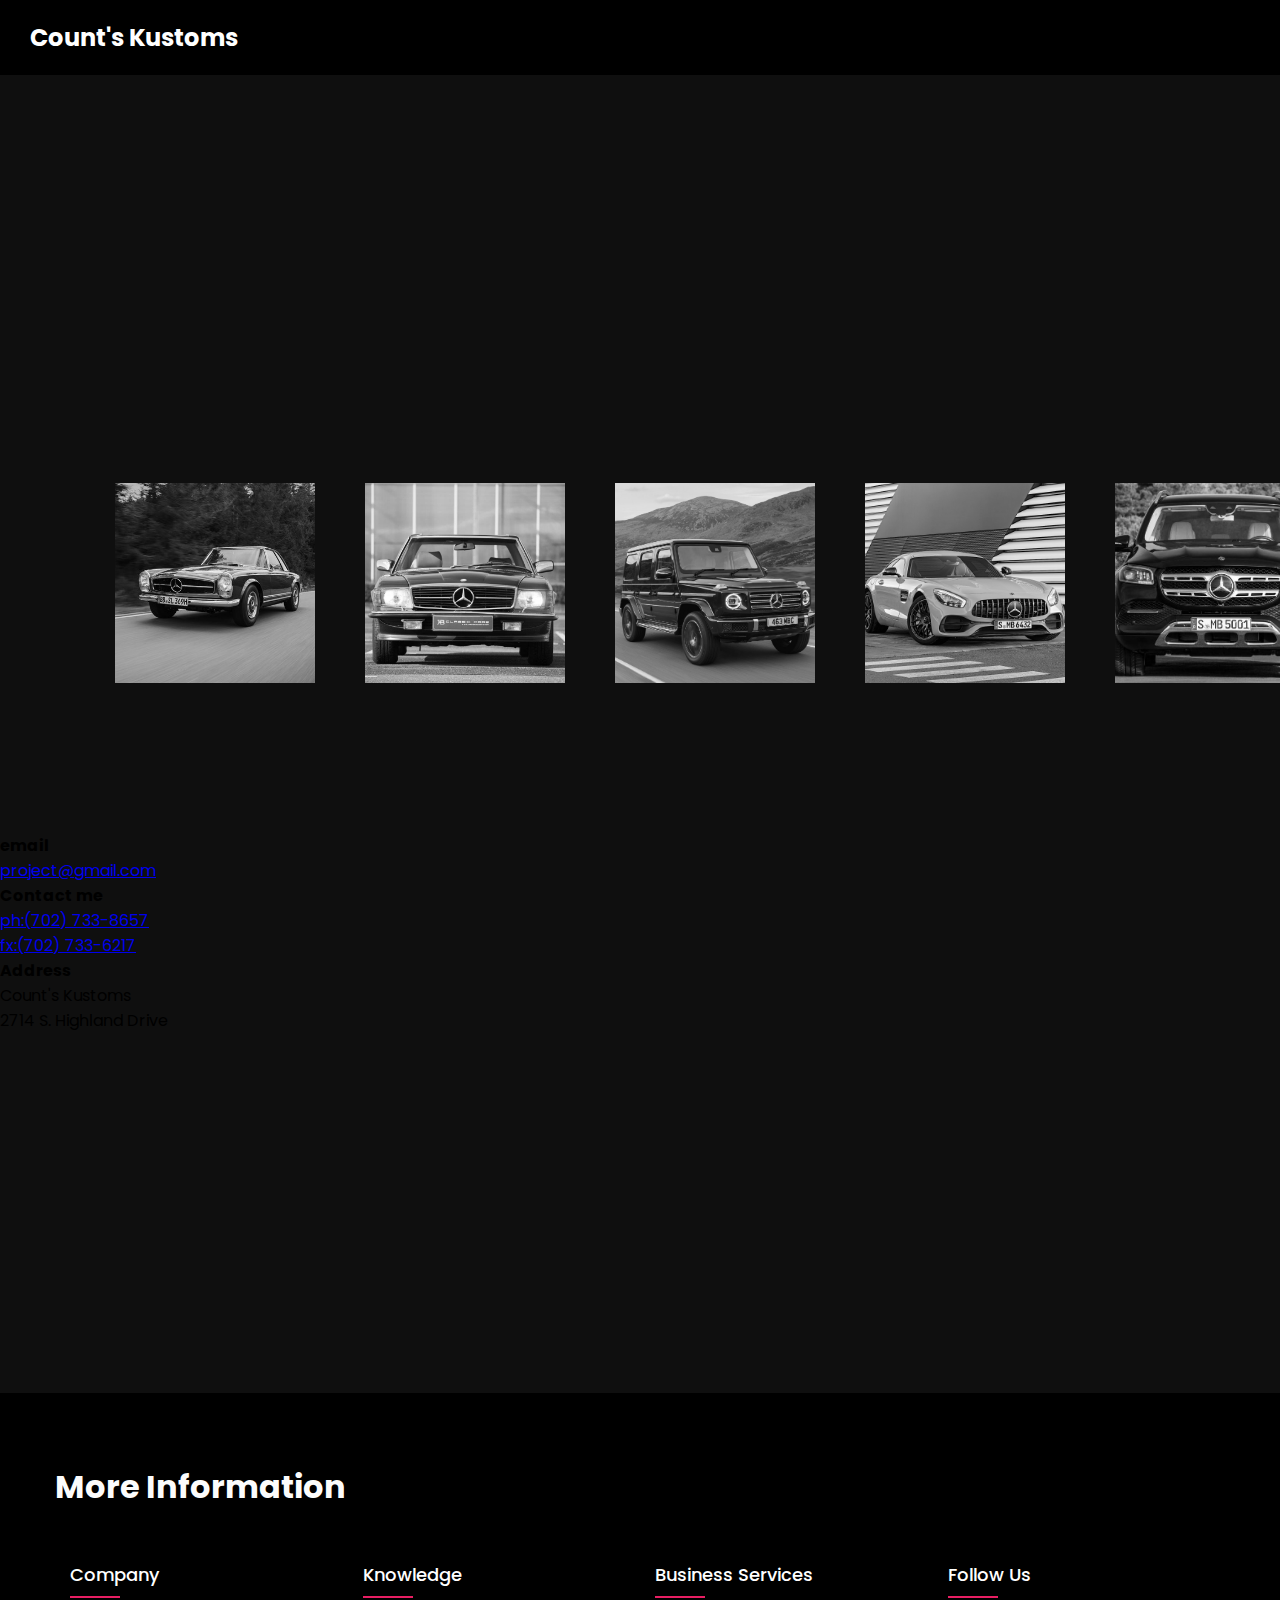
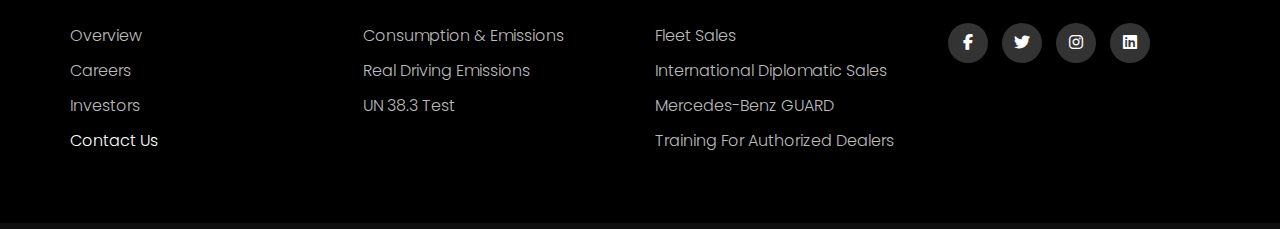
<file: contact.html>
<!DOCTYPE html>
<html lang="en">
<head>
    <meta charset="UTF-8">
    <meta name="viewport" content="width=device-width, initial-scale=1.0">
    <title>Contact</title>
    <link rel="stylesheet" href="contact.css">
    <link rel="stylesheet" type="text/css"  href="https://cdnjs.cloudflare.com/ajax/libs/font-awesome/6.5.2/css/all.min.css">
</head>
<body>
    <header>
        <nav id="nav1">
            <h2>Count's Kustoms</h2>
            <div id="tabs1">
                <h4><a style="text-decoration: none; color:#fff" href="index.html">Home</a></h4>
                <h4><a style="text-decoration: none; color:#fff" href="category.html">Category</a></h4>
                <h4>About Us</h4>
                <h4><a style="text-decoration: none; color:#fff" href="contact.html">Contact Us</a></h4>
            </div>
        </nav>
    </header>

      <div id="content">
        <h2 class="heading1">Count's</h2>
        <h3 class="heading2">kustoms</h3>
        <h6 class="paragraph1"><pre>              We are your one-stop shop for in-house paint, upholstery, 
        frame-up builds and service.
        Our custom hot rods and choppers exceed expectation
                with creativity and die-hard quality,
        not to mention incredible handling and ride-ability.
        </pre>
    </h6>
      </div>


    <div class="slider">
        <div class="slide-track">
            <div class="slide">
                <img src="image/category-classic-2.11.jpg" alt="">
            </div>
            <div class="slide">
                <img src="image/category-classic-2.jpg" alt="">
            </div>
            <div class="slide">
                <img src="image/category-gwagon-1.2.jpg" alt="">
            </div>
            <div class="slide">
                <img src="image/category-luxuary-1.22.jpg" alt="">
            </div>
            <div class="slide">
                <img src="image/category-suv-3.1.jpg" alt="">
            </div>
            <div class="slide">
                <img src="image/category-suv-3.jpg" alt="">
            </div>
            <div class="slide">
                <img src="image/category-luxuary-1.jpg" alt="">
            </div>
            <div class="slide">
                <img src="image/img8.jpg" alt="">
            </div>
            <div class="slide">
                <img src="image/img9.jpg" alt="">
            </div>




            <div class="slide">
                <img src="image/category-classic-2.11.jpg" alt="">
            </div>
            <div class="slide">
                <img src="image/category-classic-2.jpg" alt="">
            </div>
            <div class="slide">
                <img src="image/category-gwagon-1.2.jpg" alt="">
            </div>
            <div class="slide">
                <img src="image/category-luxuary-1.22.jpg" alt="">
            </div>
            <div class="slide">
                <img src="image/category-suv-3.1.jpg" alt="">
            </div>
            <div class="slide">
                <img src="image/category-suv-3.jpg" alt="">
            </div>
            <div class="slide">
                <img src="image/category-luxuary-1.jpg" alt="">
            </div>
            <div class="slide">
                <img src="image/img8.jpg" alt="">
            </div>
            <div class="slide">
                <img src="image/img9.jpg" alt="">
            </div>
        </div>
    </div>
   


    <div class="email">
        <h4>email</h4>
        <a class="gmail" href="mailto:prjects@gmailcom">project@gmail.com</a>
    </div>
    <div class="contact">
        <h4>Contact me</h4>
        <a class="number" href="tel:(702) 733-8657">ph:(702) 733-8657</a>
        <br>
        <a class="number1" href="tel:(702) 733-6217">fx:(702) 733-6217</a>
    </div>
    <div class="address">
        <h4>Address</h4>
        <p class="address1">Count's Kustoms</p>
        <p class="address2">2714 S. Highland Drive</p>
    </div>
    <div class="page">
        
    </div>


    <footer class="footer">
        <div class="container1">
            <h1>More Information</h1>
            <div class="row1">
                <div class="footer-col">
                    <h4>Company</h4>
                    <ul>
                        <li><a href="#">Overview</a></li>
                        <li><a href="#">Careers</a></li>
                        <li><a href="#">Investors</a></li>
                        <li><a style="text-decoration: none; color:#fff" href="contact.html">Contact Us</a></li>
                    </ul>
                </div>
                <div class="footer-col">
                    <h4>Knowledge</h4>
                    <ul>
                        <li><a href="#">Consumption & Emissions</a></li>
                        <li><a href="#">Real Driving Emissions</a></li>
                        <li><a href="#">UN 38.3 Test</a></li>
                        <li><a href="#"></a></li>
                    </ul>
                </div>
                <div class="footer-col">
                    <h4>Business Services</h4>
                    <ul>
                        <li><a href="#">Fleet Sales</a></li>
                        <li><a href="#">International Diplomatic Sales</a></li>
                        <li><a href="#">Mercedes-Benz GUARD</a></li>
                        <li><a href="#">Training for Authorized Dealers</a></li>
                    </ul>
                </div>
                <div class="footer-col">
                    <h4>Follow Us</h4>
                    <div class="social-links">
                        <a href="#"><i class="fab fa-facebook-f"></i></a>
                        <a href="#"><i class="fab fa-twitter"></i></a>
                        <a href="#"><i class="fab fa-instagram"></i></a>
                        <a href="#"><i class="fab fa-linkedin"></i></a>
                </div>
                </div>
            </div>
        </div>
    </footer>

    <script src="https://cdnjs.cloudflare.com/ajax/libs/gsap/3.12.5/gsap.min.js" integrity="sha512-7eHRwcbYkK4d9g/6tD/mhkf++eoTHwpNM9woBxtPUBWm67zeAfFC+HrdoE2GanKeocly/VxeLvIqwvCdk7qScg==" crossorigin="anonymous" referrerpolicy="no-referrer"></script>
    <script src="contact.js"></script>
</body>
</html>
</file>
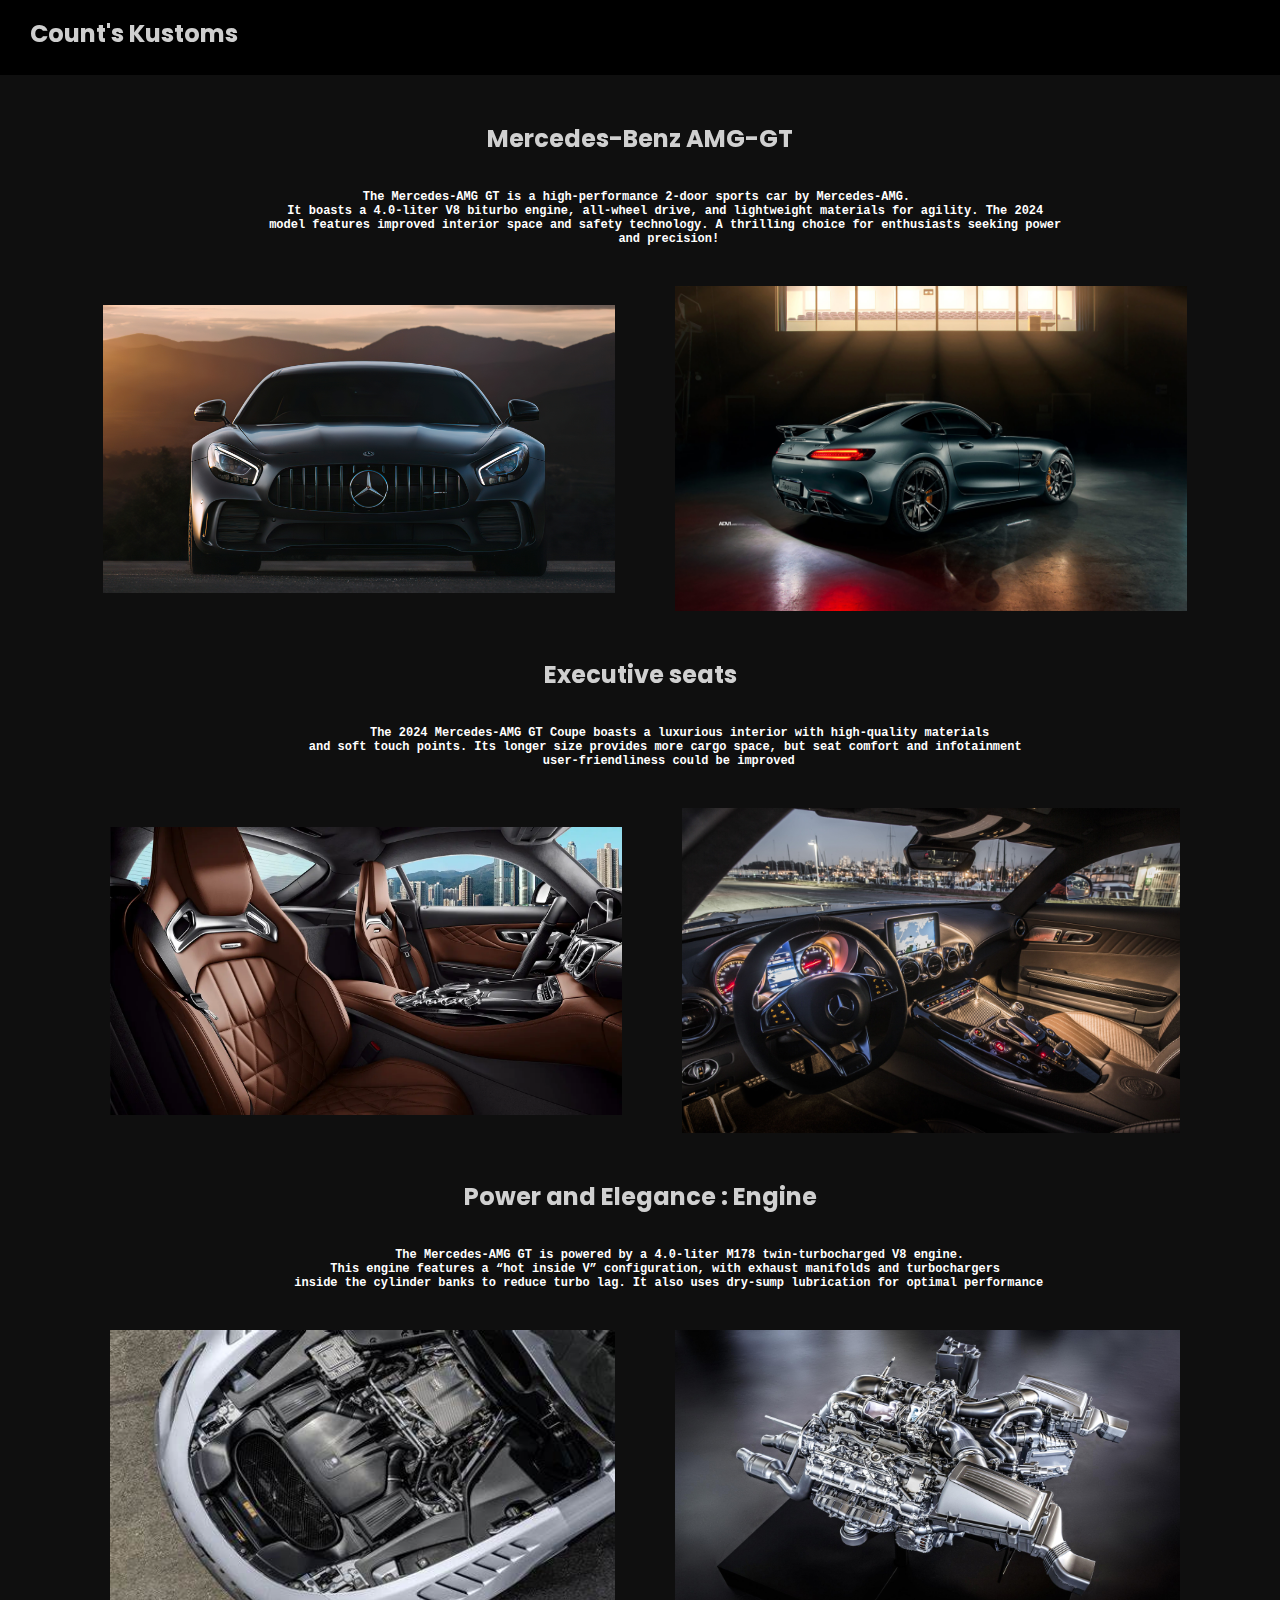
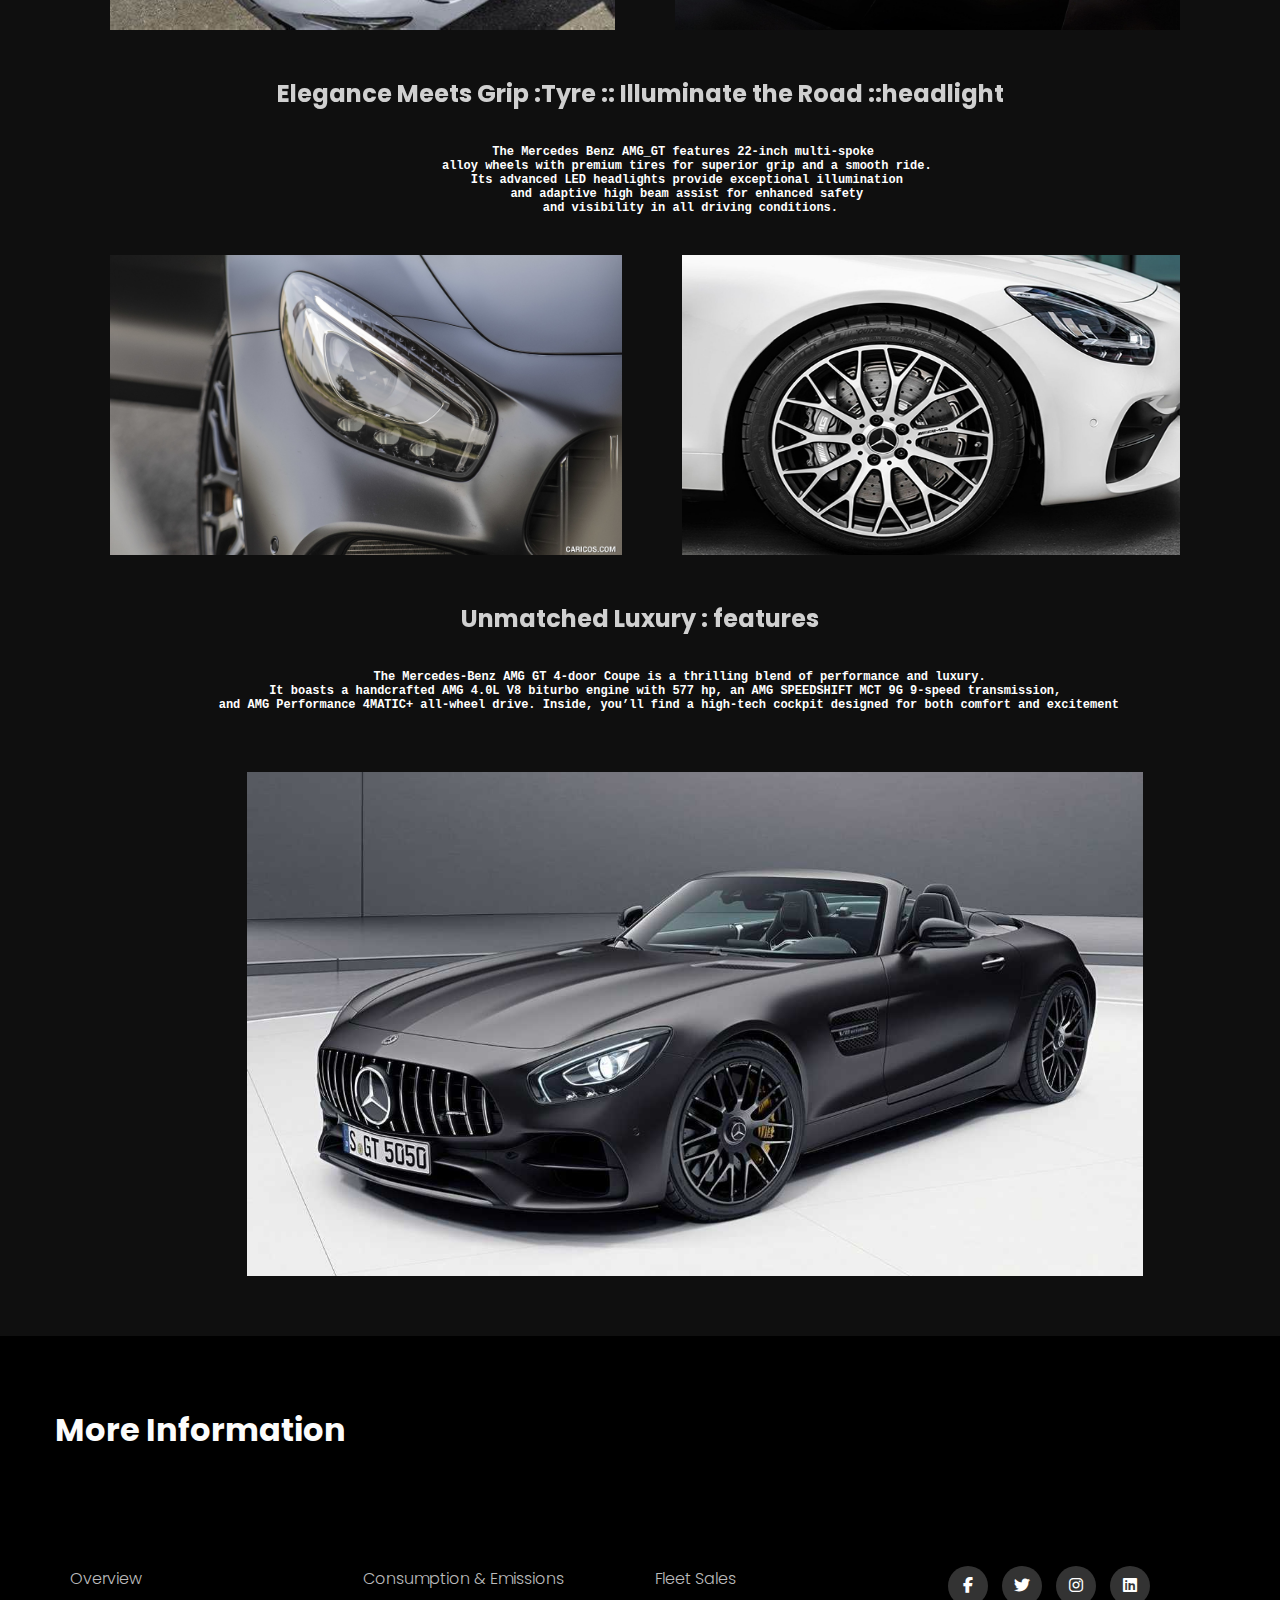
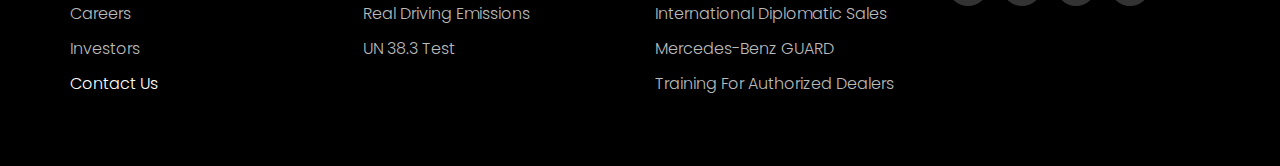
<file: mercedes-amg-gt.html>
<!DOCTYPE html>
<html lang="en">
<head>
    <meta charset="UTF-8">
    <meta name="viewport" content="width=device-width, initial-scale=1.0">
    <title>Mercedes-Benz AMG-GT</title>
    <link rel="stylesheet" href="categorypages.css">
    <link rel="stylesheet" type="text/css"  href="https://cdnjs.cloudflare.com/ajax/libs/font-awesome/6.5.2/css/all.min.css">
</head>
<body>
    <header>
        <nav id="nav">
            <h2><a style="text-decoration: none; color:#fff" href="index.html">Count's Kustoms</a></h2>
            <div id="tabs">
                <h4><a style="text-decoration: none; color:#fff" href="index.html">Home</a></h4>
                <h4><a style="text-decoration: none; color:#fff" href="category.html">Category</a></h4>
                <h4>About Us</h4>
                <h4><a style="text-decoration: none; color:#fff" href="contact.html">Contact Us</a></h4>
            </div>
        </nav>
    </header>

    <div class="tittle1">
        <h2 class="name1">Mercedes-Benz AMG-GT</h2>
        <h6 class="detail1"><pre>The Mercedes-AMG GT is a high-performance 2-door sports car by Mercedes-AMG. 
        It boasts a 4.0-liter V8 biturbo engine, all-wheel drive, and lightweight materials for agility. The 2024 
        model features improved interior space and safety technology. A thrilling choice for enthusiasts seeking power 
        and precision!</pre>
        </h6>
        <div class="gap1">
        <img class="image1" src="images/AMG-GT-1.jpg" alt="">
        <img class="image2" src="images/AMG-GT-2.jpg" alt="">
        </div>
    </div>

    <div class="tittle2">
        <h2 class="name2">Executive seats</h2>
        <h5 class="detail2"><pre>
            The 2024 Mercedes-AMG GT Coupe boasts a luxurious interior with high-quality materials 
        and soft touch points. Its longer size provides more cargo space, but seat comfort and infotainment 
        user-friendliness could be improved</pre></h5>

        <div class="gap2">
            <img class="image3" src="images/AMG-GT-3.webp" alt="">
            <img class="image4" src="images/AMG-GT-4.jpg" alt="">
        </div>
    </div>

    <div class="tittle3">
        <h2 class="name3">Power and Elegance : Engine</h2>
        <h5 class="detail3"><pre>
            The Mercedes-AMG GT is powered by a 4.0-liter M178 twin-turbocharged V8 engine. 
        This engine features a “hot inside V” configuration, with exhaust manifolds and turbochargers 
        inside the cylinder banks to reduce turbo lag. It also uses dry-sump lubrication for optimal performance</pre></h5>

        <div class="gap3">
            <img class="image5" src="images/AMG-GT-5.jpg" alt="">
            <img class="image6" src="images/AMG-GT-6.jpg" alt="">
        </div>
    </div>

    <div class="tittle4">
        <h2 class="name4">Elegance Meets Grip :Tyre :: Illuminate the Road ::headlight</h2>
        <h5 class="detail4"><pre>
            The Mercedes Benz AMG_GT features 22-inch multi-spoke
             alloy wheels with premium tires for superior grip and a smooth ride.
              Its advanced LED headlights provide exceptional illumination 
              and adaptive high beam assist for enhanced safety 
              and visibility in all driving conditions.</pre></h5>

        <div class="gap4">
            <img class="image7" src="images/AMG-GT-7.jpg">
            <img class="image8" src="images/AMG-GT-8.jpg" alt="">
        </div>
    </div>


    <div class="tittle5">
        <h2 class="name5">Unmatched Luxury : features</h2>
        <h5 class="detail5"><pre>
            The Mercedes-Benz AMG GT 4-door Coupe is a thrilling blend of performance and luxury. 
        It boasts a handcrafted AMG 4.0L V8 biturbo engine with 577 hp, an AMG SPEEDSHIFT MCT 9G 9-speed transmission, 
        and AMG Performance 4MATIC+ all-wheel drive. Inside, you’ll find a high-tech cockpit designed for both comfort and excitement</pre></h5>

        <div class="gap5">
            <img class="image9" src="images/AMG-GT-9.jpg" alt="">
        </div>
    </div>
</div>

<footer class="footer">
    <div class="container1">
        <h1>More Information</h1>
        <div class="row1">
            <div class="footer-col">
                <h4>Company</h4>
                <ul>
                    <li><a href="#">Overview</a></li>
                    <li><a href="#">Careers</a></li>
                    <li><a href="#">Investors</a></li>
                    <li><a style="text-decoration: none; color:#fff" href="contact.html">Contact Us</a></li>
                </ul>
            </div>
            <div class="footer-col">
                <h4>Knowledge</h4>
                <ul>
                    <li><a href="#">Consumption & Emissions</a></li>
                    <li><a href="#">Real Driving Emissions</a></li>
                    <li><a href="#">UN 38.3 Test</a></li>
                    <li><a href="#"></a></li>
                </ul>
            </div>
            <div class="footer-col">
                <h4>Business Services</h4>
                <ul>
                    <li><a href="#">Fleet Sales</a></li>
                    <li><a href="#">International Diplomatic Sales</a></li>
                    <li><a href="#">Mercedes-Benz GUARD</a></li>
                    <li><a href="#">Training for Authorized Dealers</a></li>
                </ul>
            </div>
            <div class="footer-col">
                <h4>Follow Us</h4>
                <div class="social-links">
                    <a href="#"><i class="fab fa-facebook-f"></i></a>
                    <a href="#"><i class="fab fa-twitter"></i></a>
                    <a href="#"><i class="fab fa-instagram"></i></a>
                    <a href="#"><i class="fab fa-linkedin"></i></a>
            </div>
            </div>
        </div>
    </div>
</footer>

    <script src="https://cdnjs.cloudflare.com/ajax/libs/gsap/3.12.5/gsap.min.js" integrity="sha512-7eHRwcbYkK4d9g/6tD/mhkf++eoTHwpNM9woBxtPUBWm67zeAfFC+HrdoE2GanKeocly/VxeLvIqwvCdk7qScg==" crossorigin="anonymous" referrerpolicy="no-referrer"></script>
    <script src="categorypages.js"></script>
</body>
</html>
</file>
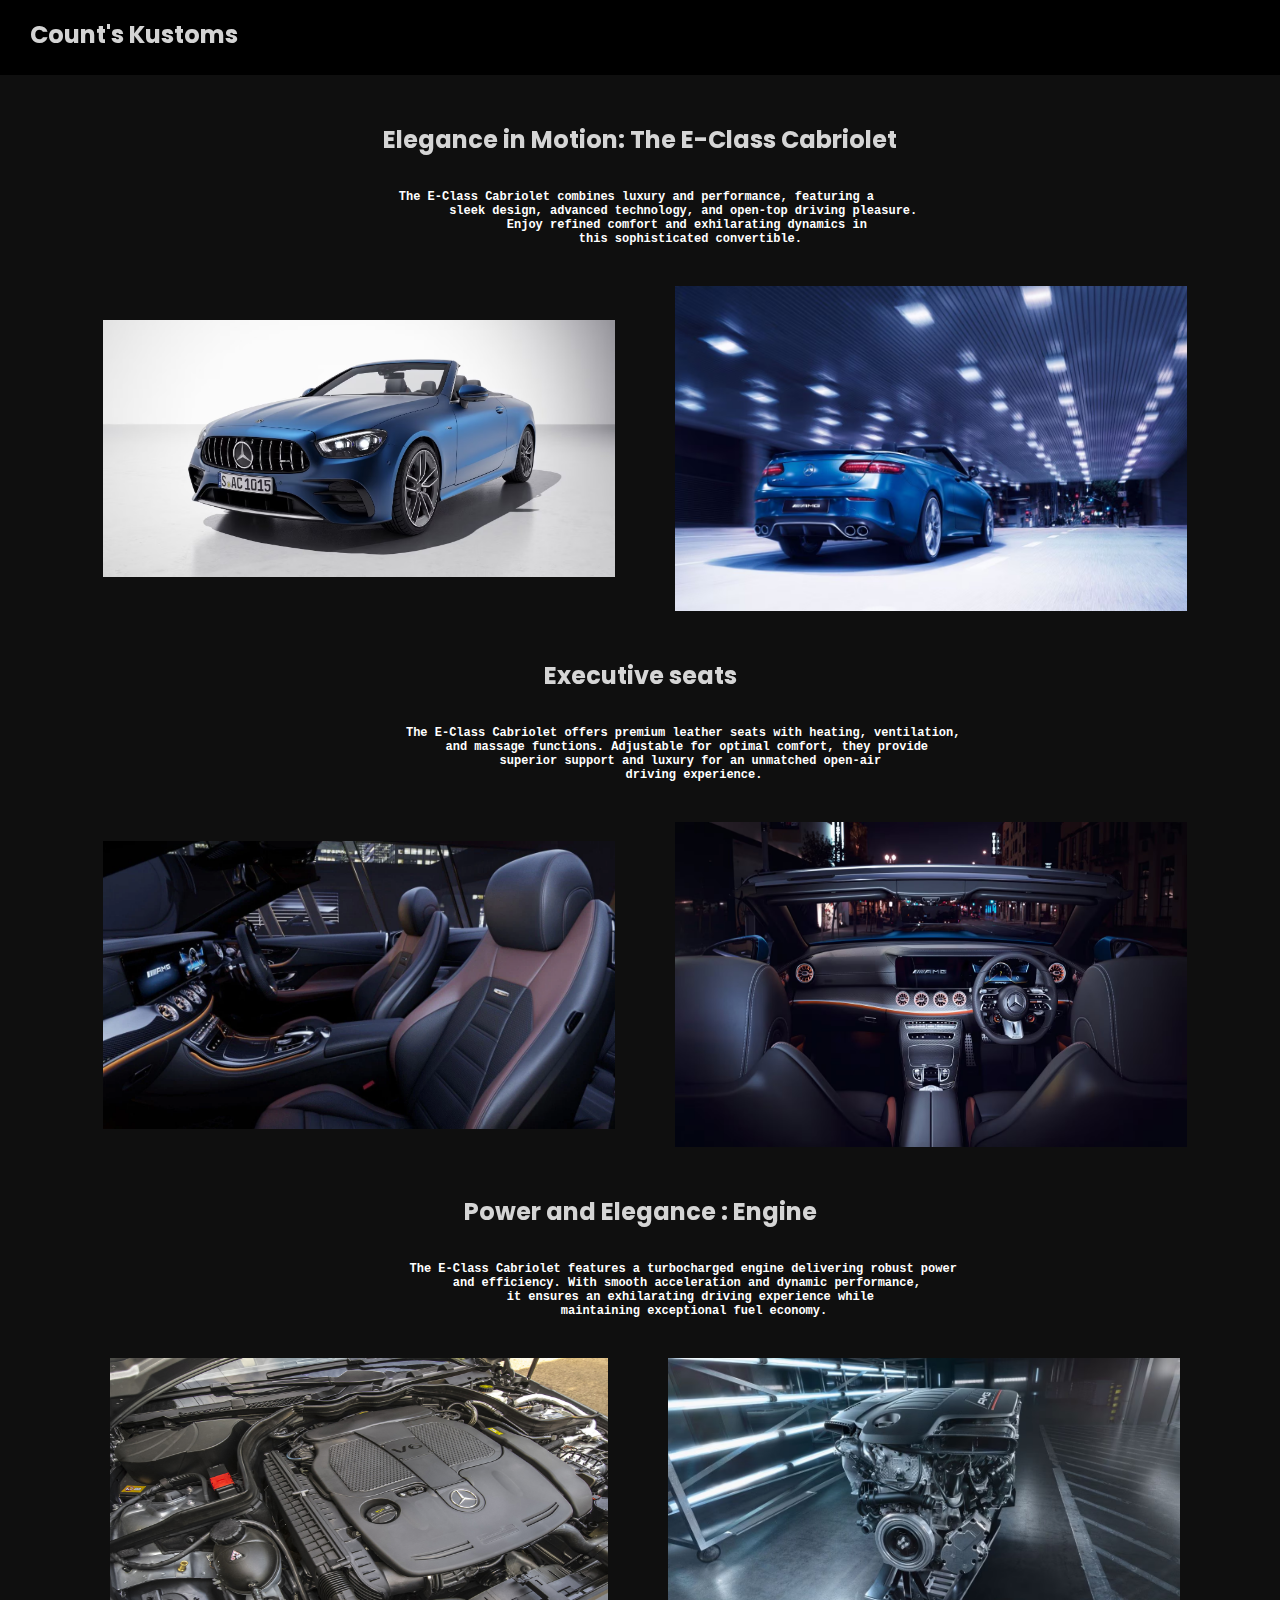
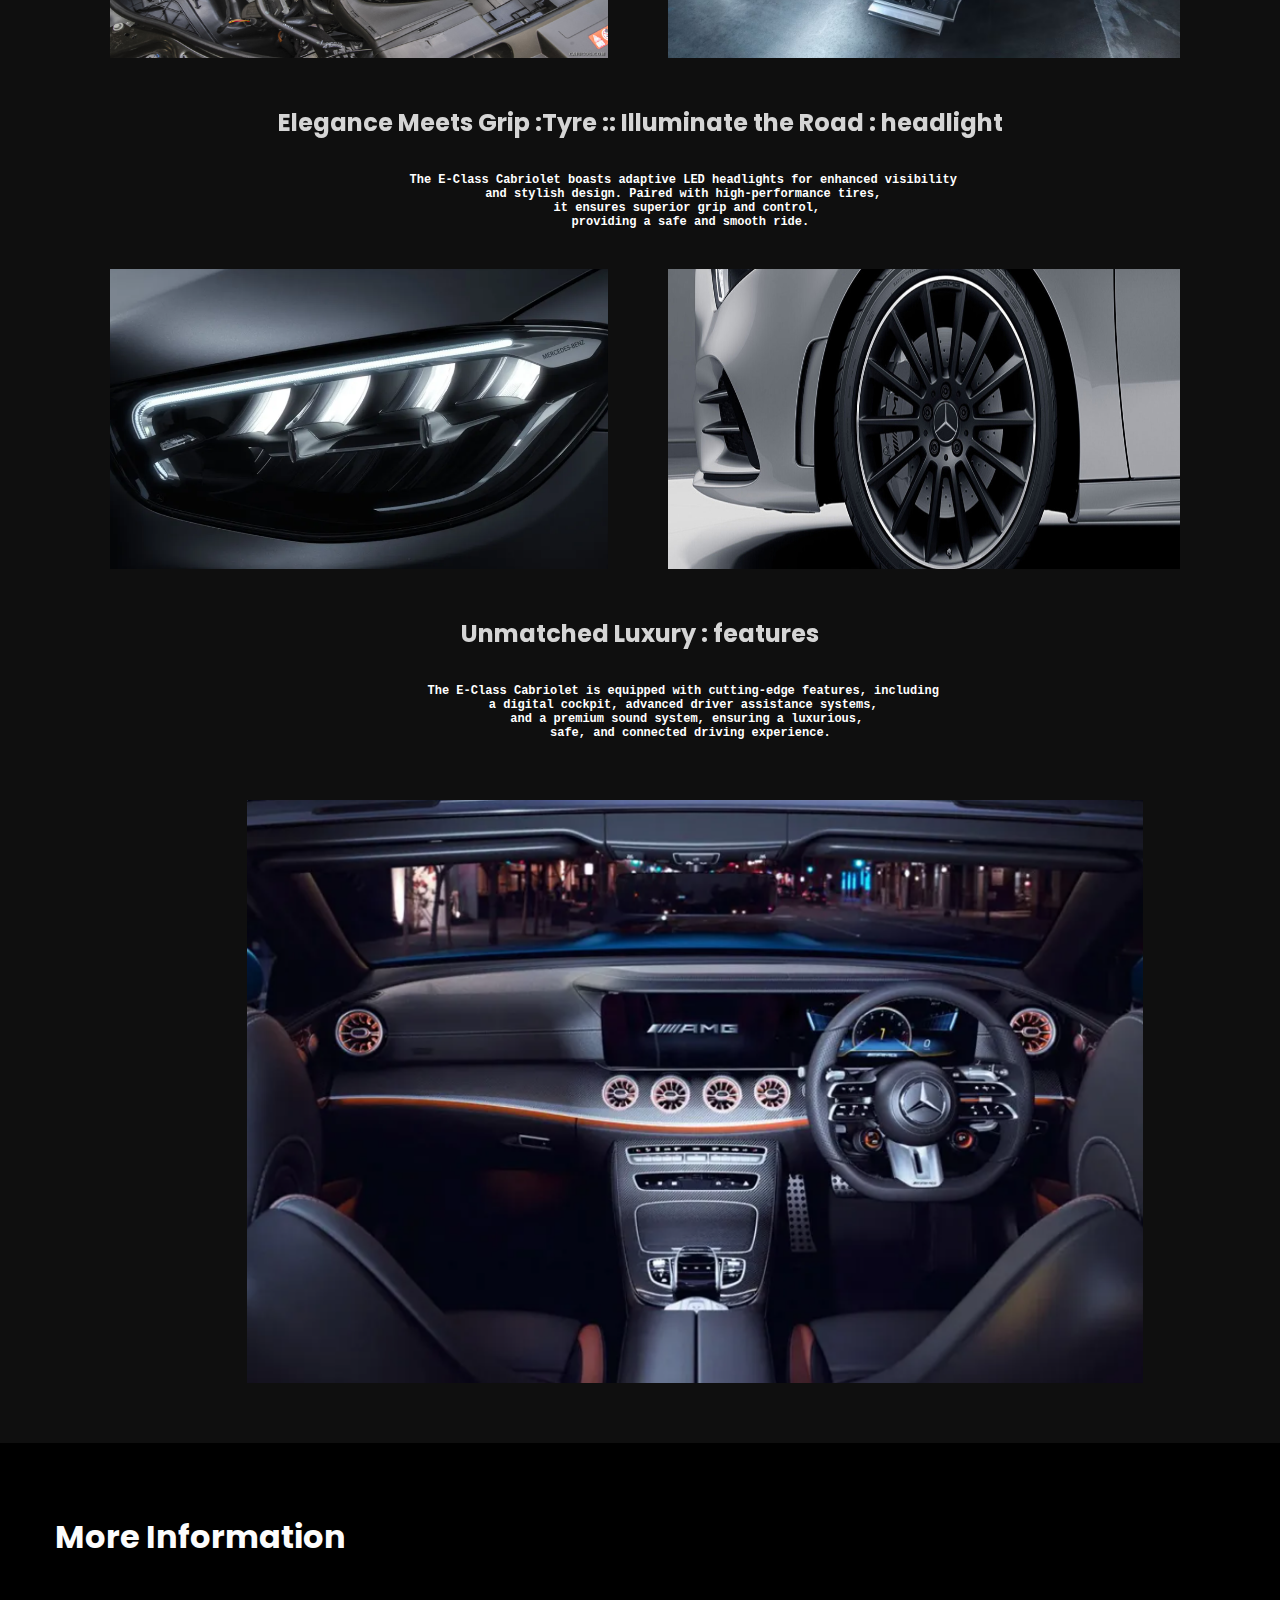
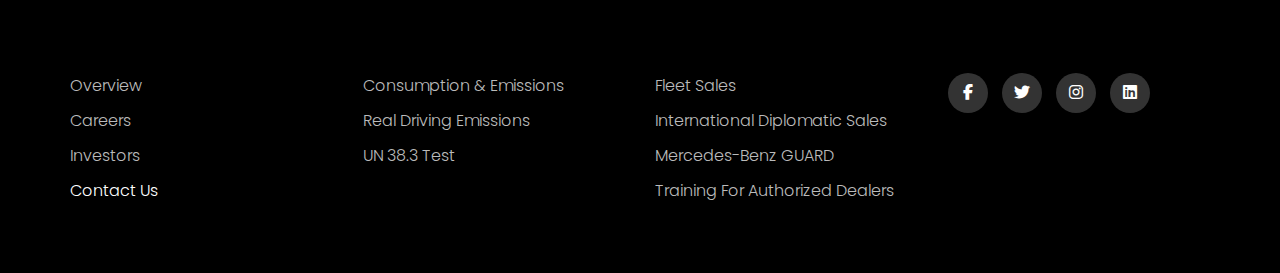
<file: mercedes-eclass-cabriolet.html>
<!DOCTYPE html>
<html lang="en">
<head>
    <meta charset="UTF-8">
    <meta name="viewport" content="width=device-width, initial-scale=1.0">
    <title>The E-Class Cabriolet</title>
    <link rel="stylesheet" href="categorypages.css">
    <link rel="stylesheet" type="text/css"  href="https://cdnjs.cloudflare.com/ajax/libs/font-awesome/6.5.2/css/all.min.css">
</head>
<body>
    <header>
        <nav id="nav">
            <h2><a style="text-decoration: none; color:#fff" href="index.html">Count's Kustoms</a></h2>
            <div id="tabs">
                <h4><a style="text-decoration: none; color:#fff" href="index.html">Home</a></h4>
                <h4><a style="text-decoration: none; color:#fff" href="category.html">Category</a></h4>
                <h4>About Us</h4>
                <h4><a style="text-decoration: none; color:#fff" href="contact.html">Contact Us</a></h4>
            </div>
        </nav>
    </header>

    <div class="tittle1">
        <h2 class="name1">Elegance in Motion: The E-Class Cabriolet</h2>
        <h6 class="detail1"><pre>The E-Class Cabriolet combines luxury and performance, featuring a 
            sleek design, advanced technology, and open-top driving pleasure.
             Enjoy refined comfort and exhilarating dynamics in
              this sophisticated convertible.</pre>
        </h6>
        <div class="gap1">
        <img class="image1" src="image/e-class front2.avif" alt="">
        <img class="image2" src="image/e-class backside.avif" alt="">
        </div>
    </div>

    <div class="tittle2">
        <h2 class="name2">Executive seats</h2>
        <h5 class="detail2"><pre>
            The E-Class Cabriolet offers premium leather seats with heating, ventilation,
             and massage functions. Adjustable for optimal comfort, they provide
              superior support and luxury for an unmatched open-air
               driving experience.</pre></h5>

        <div class="gap2">
            <img class="image3" src="image/seat-look.webp" alt="">
            <img class="image4" src="image/e-class interior-design.avif" alt="">
        </div>
    </div>

    <div class="tittle3">
        <h2 class="name3">Power and Elegance : Engine</h2>
        <h5 class="detail3"><pre>
            The E-Class Cabriolet features a turbocharged engine delivering robust power
             and efficiency. With smooth acceleration and dynamic performance,
              it ensures an exhilarating driving experience while
               maintaining exceptional fuel economy.</pre></h5>

        <div class="gap3">
            <img class="image5" src="image/e-class engine2.jpg" alt="">
            <img class="image6" src="image/e-class engine.avif" alt="">
        </div>
    </div>

    <div class="tittle4">
        <h2 class="name4">Elegance Meets Grip :Tyre :: Illuminate the Road : headlight</h2>
        <h5 class="detail4"><pre>
            The E-Class Cabriolet boasts adaptive LED headlights for enhanced visibility
             and stylish design. Paired with high-performance tires, 
             it ensures superior grip and control,
              providing a safe and smooth ride.</pre></h5>

        <div class="gap4">
            <img class="image7" src="image/e-class headlight.png" alt="">
            <img class="image8" src="image/e-class tyre.jpg" alt="">
        </div>
    </div>


    <div class="tittle5">
        <h2 class="name5">Unmatched Luxury : features</h2>
        <h5 class="detail5"><pre>
            The E-Class Cabriolet is equipped with cutting-edge features, including
             a digital cockpit, advanced driver assistance systems, 
             and a premium sound system, ensuring a luxurious,
              safe, and connected driving experience.</pre></h5>

        <div class="gap5">
            <img class="image9" src="image/e-class feature.png" alt="">
        </div>
    </div>
</div>

<footer class="footer">
    <div class="container1">
        <h1>More Information</h1>
        <div class="row1">
            <div class="footer-col">
                <h4>Company</h4>
                <ul>
                    <li><a href="#">Overview</a></li>
                    <li><a href="#">Careers</a></li>
                    <li><a href="#">Investors</a></li>
                    <li><a style="text-decoration: none; color:#fff" href="contact.html">Contact Us</a></li>
                </ul>
            </div>
            <div class="footer-col">
                <h4>Knowledge</h4>
                <ul>
                    <li><a href="#">Consumption & Emissions</a></li>
                    <li><a href="#">Real Driving Emissions</a></li>
                    <li><a href="#">UN 38.3 Test</a></li>
                    <li><a href="#"></a></li>
                </ul>
            </div>
            <div class="footer-col">
                <h4>Business Services</h4>
                <ul>
                    <li><a href="#">Fleet Sales</a></li>
                    <li><a href="#">International Diplomatic Sales</a></li>
                    <li><a href="#">Mercedes-Benz GUARD</a></li>
                    <li><a href="#">Training for Authorized Dealers</a></li>
                </ul>
            </div>
            <div class="footer-col">
                <h4>Follow Us</h4>
                <div class="social-links">
                    <a href="#"><i class="fab fa-facebook-f"></i></a>
                    <a href="#"><i class="fab fa-twitter"></i></a>
                    <a href="#"><i class="fab fa-instagram"></i></a>
                    <a href="#"><i class="fab fa-linkedin"></i></a>
            </div>
            </div>
        </div>
    </div>
</footer>

    <script src="https://cdnjs.cloudflare.com/ajax/libs/gsap/3.12.5/gsap.min.js" integrity="sha512-7eHRwcbYkK4d9g/6tD/mhkf++eoTHwpNM9woBxtPUBWm67zeAfFC+HrdoE2GanKeocly/VxeLvIqwvCdk7qScg==" crossorigin="anonymous" referrerpolicy="no-referrer"></script>
    <script src="categorypages.js"></script>
</body>
</html>
</file>
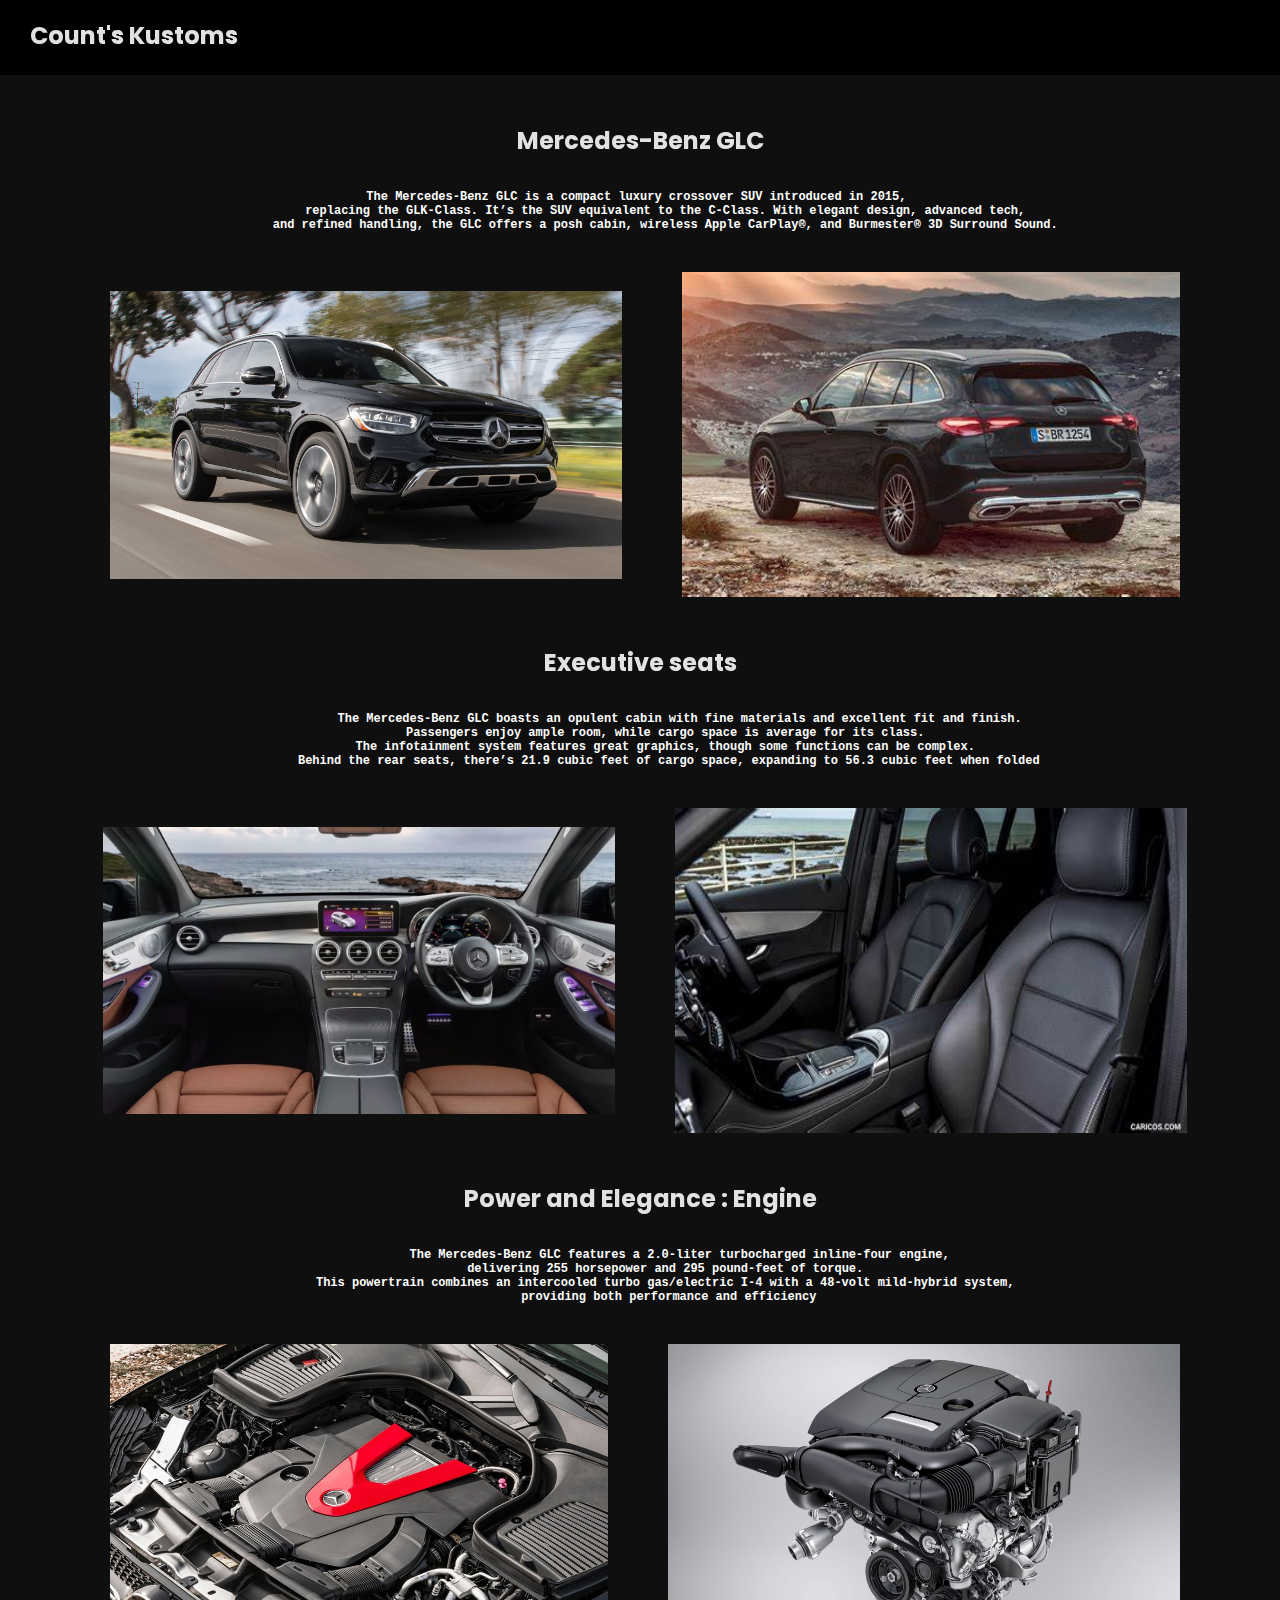
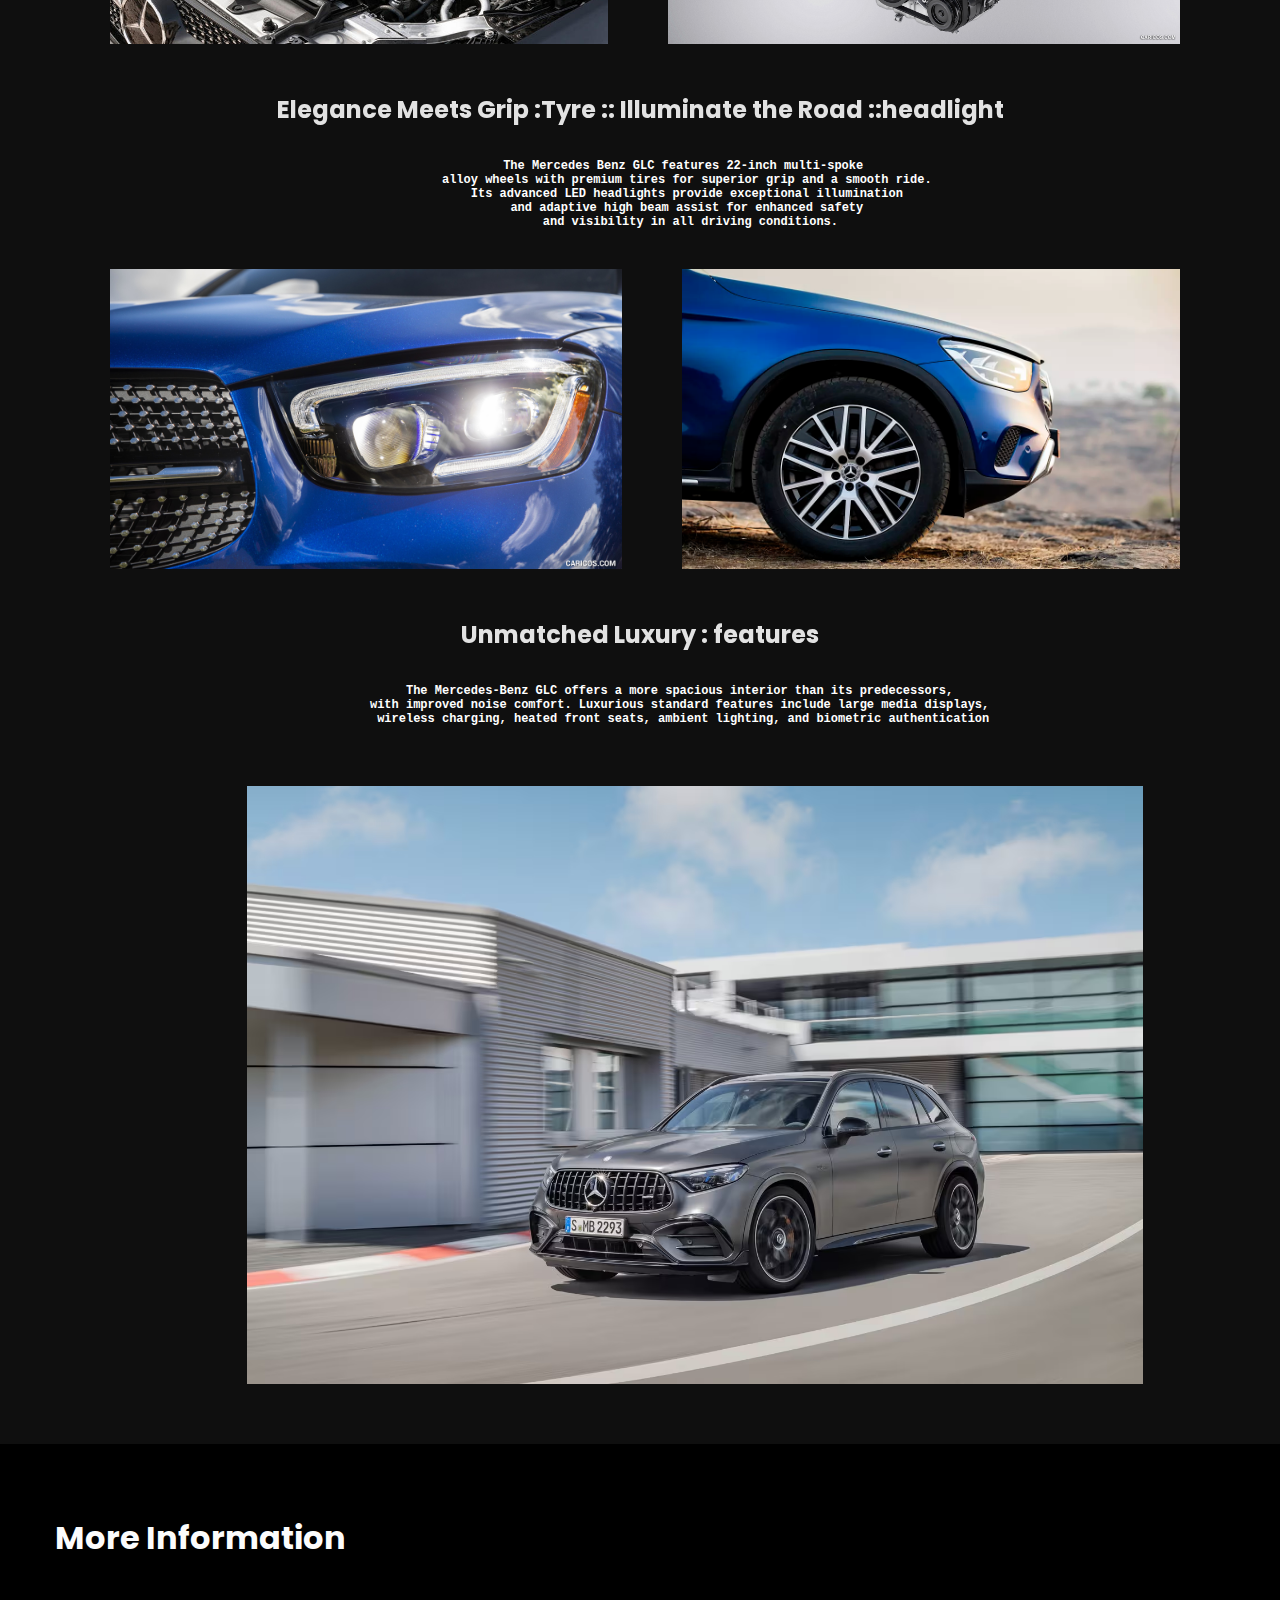
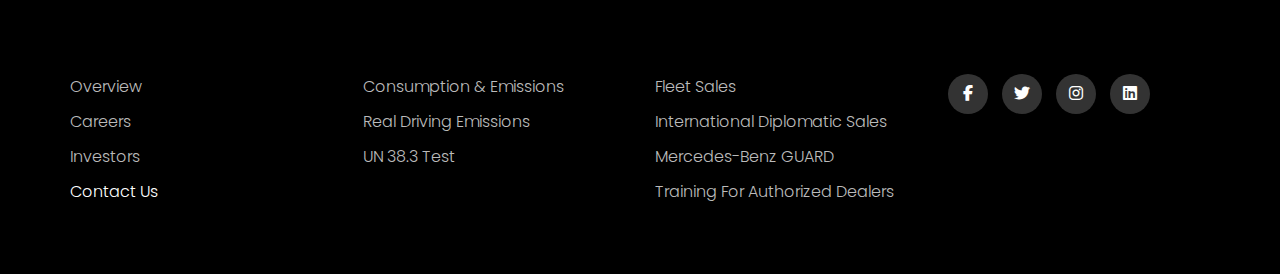
<file: mercedes-GLC.html>
<!DOCTYPE html>
<html lang="en">
<head>
    <meta charset="UTF-8">
    <meta name="viewport" content="width=device-width, initial-scale=1.0">
    <title>Mercedes-Benz GLC</title>
    <link rel="stylesheet" href="categorypages.css">
    <link rel="stylesheet" type="text/css"  href="https://cdnjs.cloudflare.com/ajax/libs/font-awesome/6.5.2/css/all.min.css">
</head>
<body>
    <header>
        <nav id="nav">
            <h2><a style="text-decoration: none; color:#fff" href="index.html">Count's Kustoms</a></h2>
            <div id="tabs">
                <h4><a style="text-decoration: none; color:#fff" href="index.html">Home</a></h4>
                <h4><a style="text-decoration: none; color:#fff" href="category.html">Category</a></h4>
                <h4>About Us</h4>
                <h4><a style="text-decoration: none; color:#fff" href="contact.html">Contact Us</a></h4>
            </div>
        </nav>
    </header>

    <div class="tittle1">
        <h2 class="name1">Mercedes-Benz GLC</h2>
        <h6 class="detail1"><pre>The Mercedes-Benz GLC is a compact luxury crossover SUV introduced in 2015, 
        replacing the GLK-Class. It’s the SUV equivalent to the C-Class. With elegant design, advanced tech, 
        and refined handling, the GLC offers a posh cabin, wireless Apple CarPlay®, and Burmester® 3D Surround Sound. </pre>
        </h6>
        <div class="gap1">
        <img class="image1" src="images/GLC1.avif" alt="">
        <img class="image2" src="images/GLC2.jpeg" alt="">
        </div>
    </div>

    <div class="tittle2">
        <h2 class="name2">Executive seats</h2>
        <h5 class="detail2"><pre>
            The Mercedes-Benz GLC boasts an opulent cabin with fine materials and excellent fit and finish. 
        Passengers enjoy ample room, while cargo space is average for its class. 
        The infotainment system features great graphics, though some functions can be complex. 
        Behind the rear seats, there’s 21.9 cubic feet of cargo space, expanding to 56.3 cubic feet when folded</pre></h5>

        <div class="gap2">
            <img class="image3" src="images/GLC3.webp" alt="">
            <img class="image4" src="images/GLC4.jpeg" alt="">
        </div>
    </div>

    <div class="tittle3">
        <h2 class="name3">Power and Elegance : Engine</h2>
        <h5 class="detail3"><pre>
            The Mercedes-Benz GLC features a 2.0-liter turbocharged inline-four engine, 
        delivering 255 horsepower and 295 pound-feet of torque. 
        This powertrain combines an intercooled turbo gas/electric I-4 with a 48-volt mild-hybrid system, 
        providing both performance and efficiency</pre></h5>

        <div class="gap3">
            <img class="image5" src="images/GLC5.jpg" alt="">
            <img class="image6" src="images/GLC6.jpg" alt="">
        </div>
    </div>

    <div class="tittle4">
        <h2 class="name4">Elegance Meets Grip :Tyre :: Illuminate the Road ::headlight</h2>
        <h5 class="detail4"><pre>
            The Mercedes Benz GLC features 22-inch multi-spoke
             alloy wheels with premium tires for superior grip and a smooth ride.
              Its advanced LED headlights provide exceptional illumination 
              and adaptive high beam assist for enhanced safety 
              and visibility in all driving conditions.</pre></h5>

        <div class="gap4">
            <img class="image7" src="images/GLC7.jpg">
            <img class="image8" src="images/GLC8.webp" alt="">
        </div>
    </div>


    <div class="tittle5">
        <h2 class="name5">Unmatched Luxury : features</h2>
        <h5 class="detail5"><pre>
            The Mercedes-Benz GLC offers a more spacious interior than its predecessors, 
            with improved noise comfort. Luxurious standard features include large media displays, 
            wireless charging, heated front seats, ambient lighting, and biometric authentication</pre></h5>

        <div class="gap5">
            <img class="image9" src="images/GLC9.avif" alt="">
        </div>
    </div>
</div>

<footer class="footer">
    <div class="container1">
        <h1>More Information</h1>
        <div class="row1">
            <div class="footer-col">
                <h4>Company</h4>
                <ul>
                    <li><a href="#">Overview</a></li>
                    <li><a href="#">Careers</a></li>
                    <li><a href="#">Investors</a></li>
                    <li><a style="text-decoration: none; color:#fff" href="contact.html">Contact Us</a></li>
                </ul>
            </div>
            <div class="footer-col">
                <h4>Knowledge</h4>
                <ul>
                    <li><a href="#">Consumption & Emissions</a></li>
                    <li><a href="#">Real Driving Emissions</a></li>
                    <li><a href="#">UN 38.3 Test</a></li>
                    <li><a href="#"></a></li>
                </ul>
            </div>
            <div class="footer-col">
                <h4>Business Services</h4>
                <ul>
                    <li><a href="#">Fleet Sales</a></li>
                    <li><a href="#">International Diplomatic Sales</a></li>
                    <li><a href="#">Mercedes-Benz GUARD</a></li>
                    <li><a href="#">Training for Authorized Dealers</a></li>
                </ul>
            </div>
            <div class="footer-col">
                <h4>Follow Us</h4>
                <div class="social-links">
                    <a href="#"><i class="fab fa-facebook-f"></i></a>
                    <a href="#"><i class="fab fa-twitter"></i></a>
                    <a href="#"><i class="fab fa-instagram"></i></a>
                    <a href="#"><i class="fab fa-linkedin"></i></a>
            </div>
            </div>
        </div>
    </div>
</footer>

    <script src="https://cdnjs.cloudflare.com/ajax/libs/gsap/3.12.5/gsap.min.js" integrity="sha512-7eHRwcbYkK4d9g/6tD/mhkf++eoTHwpNM9woBxtPUBWm67zeAfFC+HrdoE2GanKeocly/VxeLvIqwvCdk7qScg==" crossorigin="anonymous" referrerpolicy="no-referrer"></script>
    <script src="categorypages.js"></script>
</body>
</html>
</file>
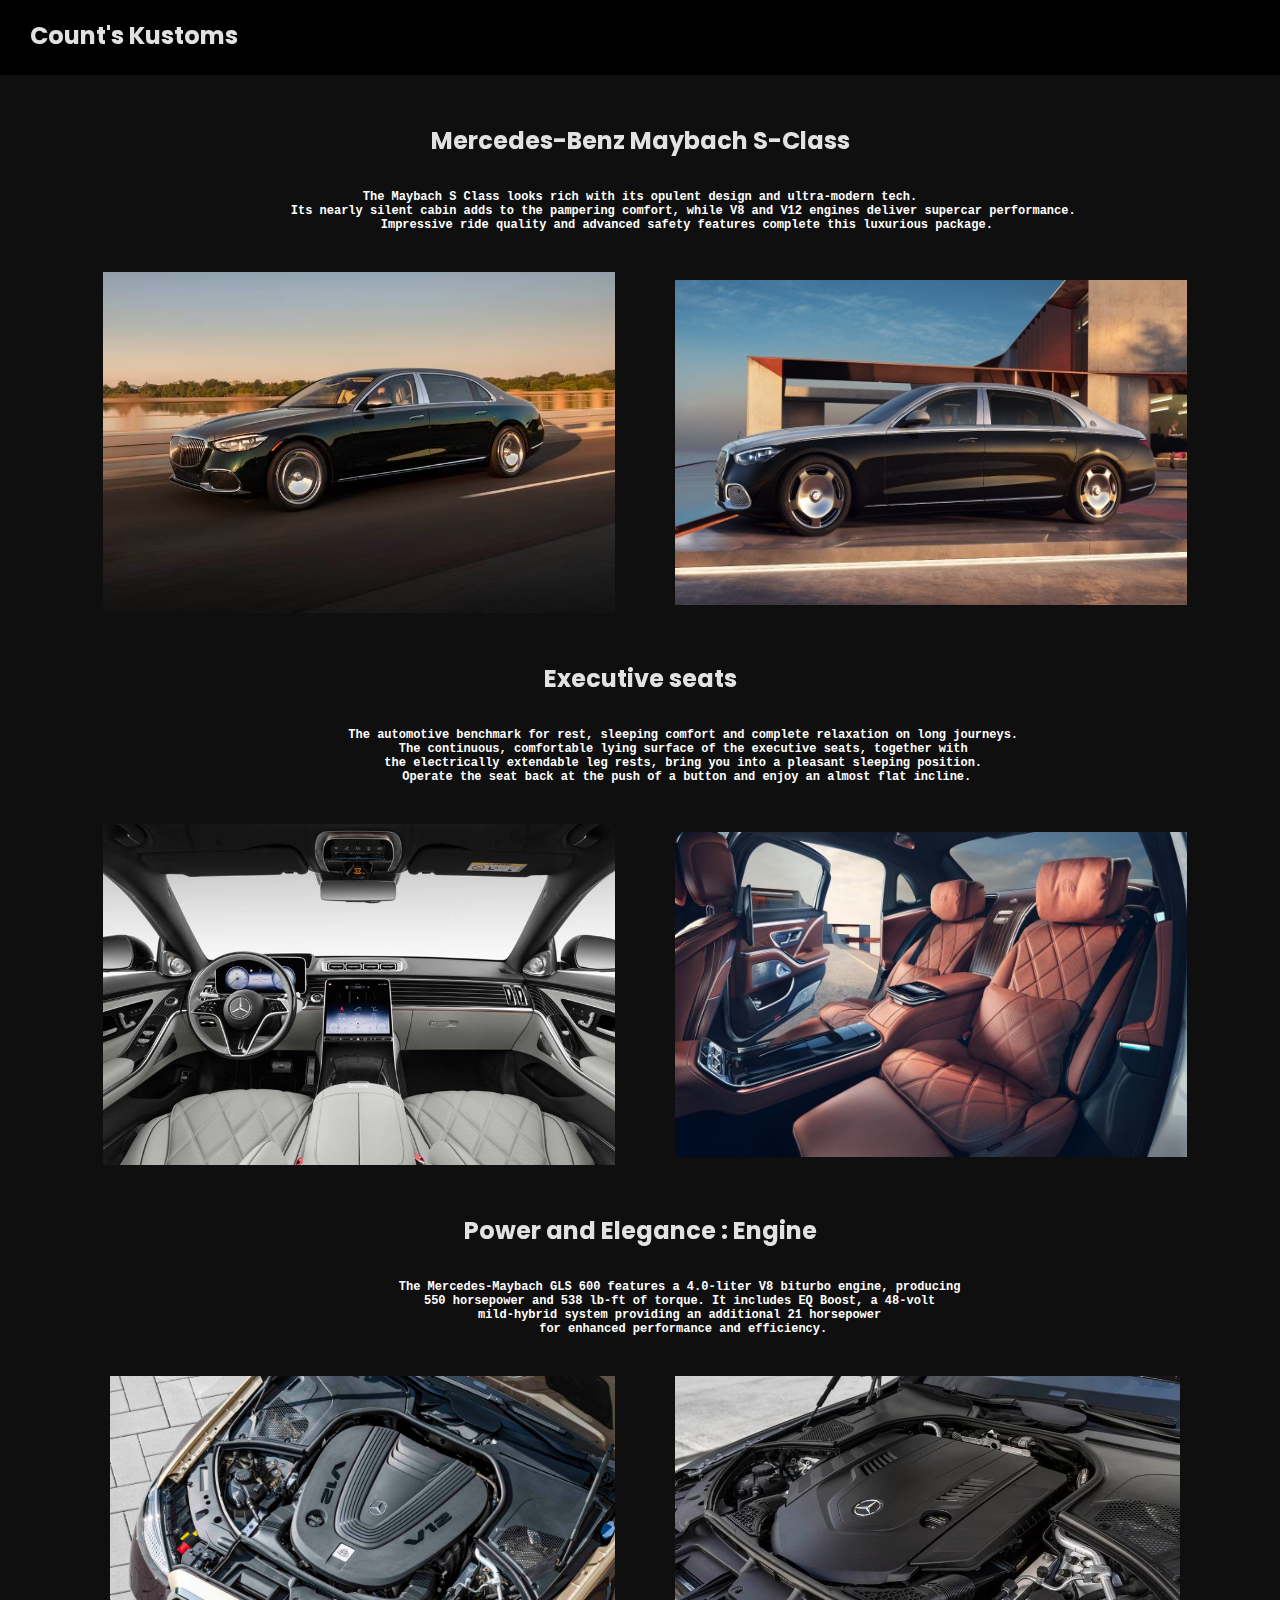
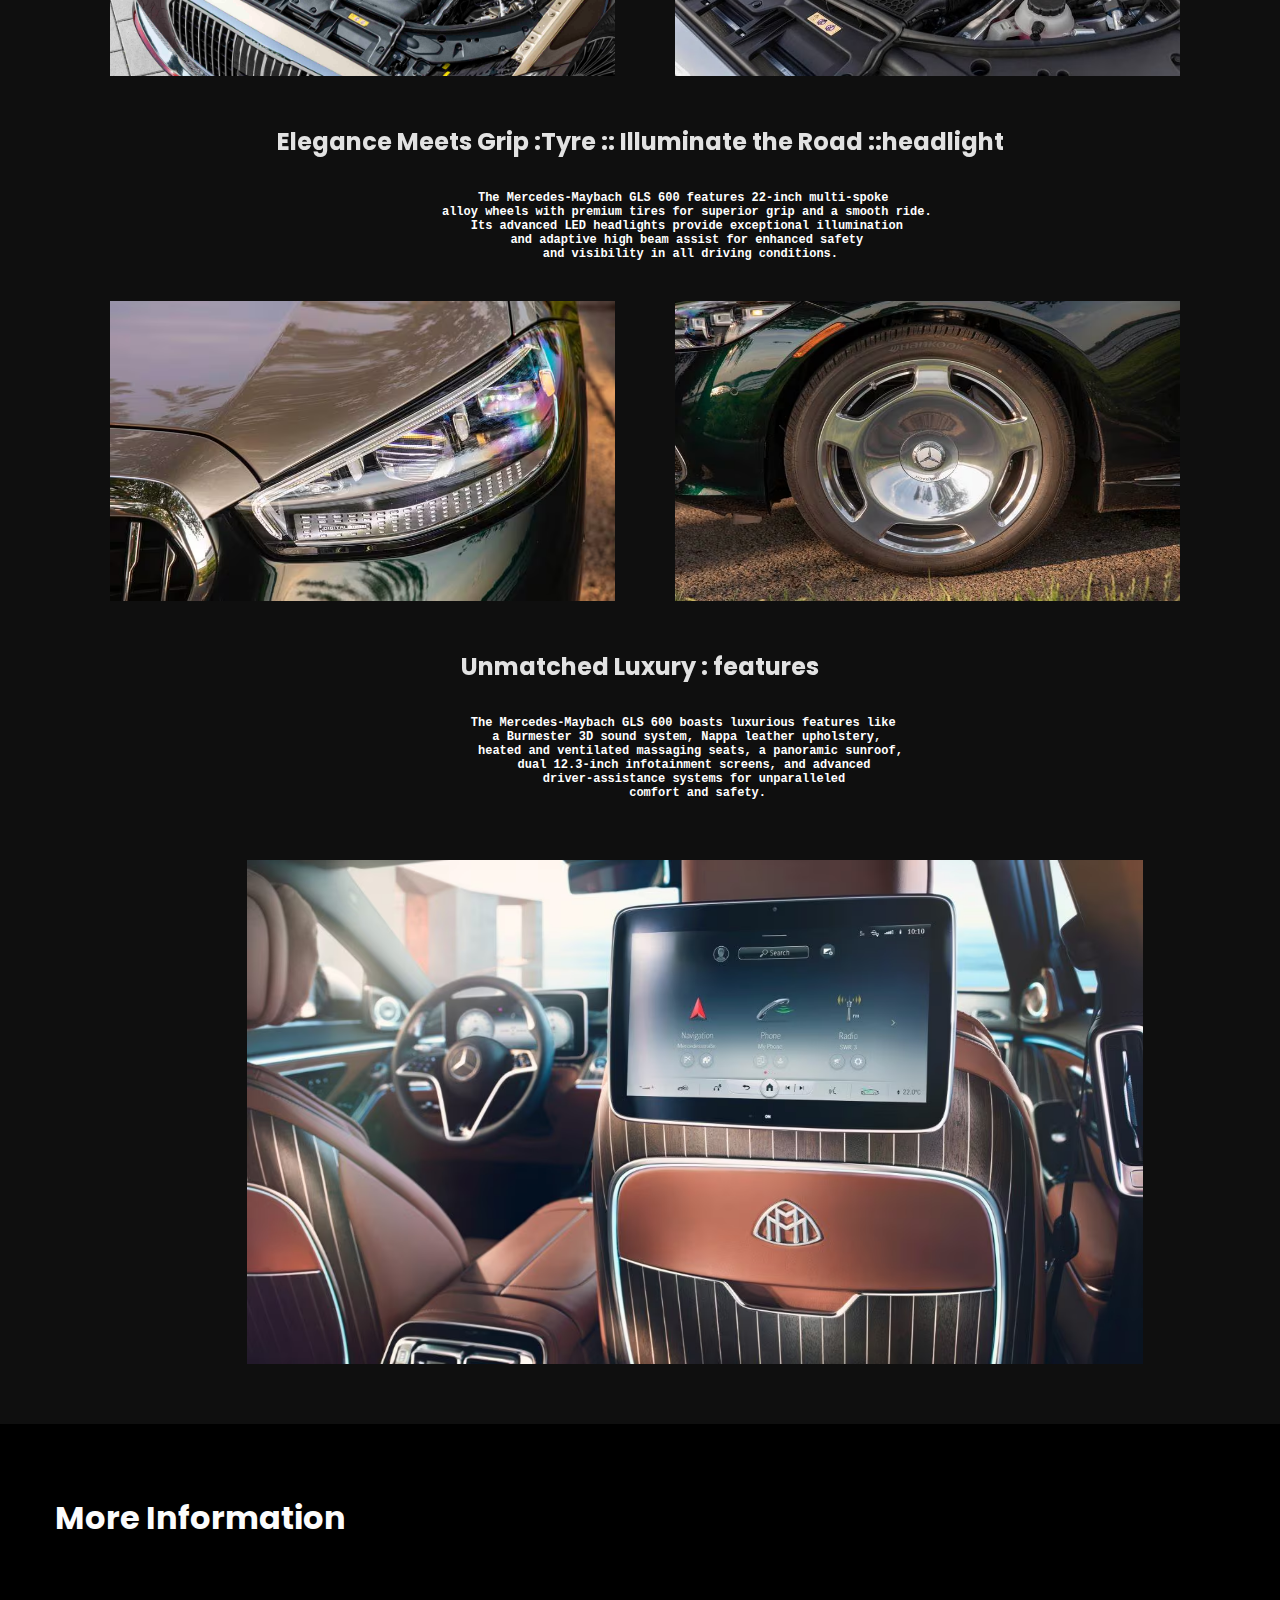
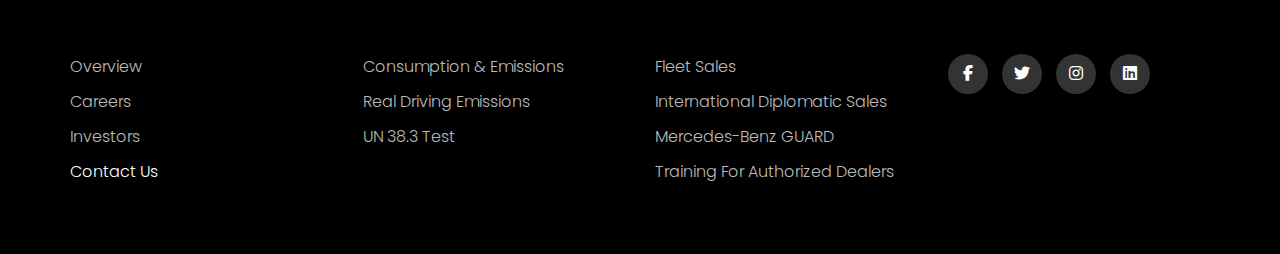
<file: mercedes-maybach.html>
<!DOCTYPE html>
<html lang="en">

<head>
    <meta charset="UTF-8">
    <meta name="viewport" content="width=device-width, initial-scale=1.0">
    <title>Mercedes-Benz Maybach S-Class</title>
    <link rel="stylesheet" href="categorypages.css">
    <link rel="stylesheet" type="text/css"
        href="https://cdnjs.cloudflare.com/ajax/libs/font-awesome/6.5.2/css/all.min.css">
</head>

<body>
    <header>
        <nav id="nav">
            <h2><a style="text-decoration: none; color:#fff" href="index.html">Count's Kustoms</a></h2>
            <div id="tabs">
                <h4><a style="text-decoration: none; color:#fff" href="index.html">Home</a></h4>
                <h4><a style="text-decoration: none; color:#fff" href="category.html">Category</a></h4>
                <h4>About Us</h4>
                <h4><a style="text-decoration: none; color:#fff" href="contact.html">Contact Us</a></h4>
            </div>
        </nav>
    </header>

    <div class="tittle1">
        <h2 class="name1">Mercedes-Benz Maybach S-Class</h2>
        <h6 class="detail1">
            <pre>The Maybach S Class looks rich with its opulent design and ultra-modern tech.
             Its nearly silent cabin adds to the pampering comfort, while V8 and V12 engines deliver supercar performance. 
             Impressive ride quality and advanced safety features complete this luxurious package.</pre>
        </h6>
        <div class="gap1">
            <img class="image1" src="images/maybach looks.avif" alt="">
            <img class="image2" src="images/maybach looks2.avif" alt="">
        </div>
    </div>

    <div class="tittle2">
        <h2 class="name2">Executive seats</h2>
        <h5 class="detail2">
            <pre>
            The automotive benchmark for rest, sleeping comfort and complete relaxation on long journeys.
             The continuous, comfortable lying surface of the executive seats, together with 
             the electrically extendable leg rests, bring you into a pleasant sleeping position. 
             Operate the seat back at the push of a button and enjoy an almost flat incline.</pre>
        </h5>

        <div class="gap2">
            <img class="image3" src="images/maybach interior.jpg" alt="">
            <img class="image4" src="images/maybach back interior 2.avif" alt="">
        </div>
    </div>

    <div class="tittle3">
        <h2 class="name3">Power and Elegance : Engine</h2>
        <h5 class="detail3">
            <pre>
            The Mercedes-Maybach GLS 600 features a 4.0-liter V8 biturbo engine, producing 
            550 horsepower and 538 lb-ft of torque. It includes EQ Boost, a 48-volt 
            mild-hybrid system providing an additional 21 horsepower 
            for enhanced performance and efficiency.</pre>
        </h5>

        <div class="gap3">
            <img class="image5" src="images/maybach engine23.jpg" alt="">
            <img class="image6" src="images/maybach- engine.avif" alt="">
        </div>
    </div>

    <div class="tittle4">
        <h2 class="name4">Elegance Meets Grip :Tyre :: Illuminate the Road ::headlight</h2>
        <h5 class="detail4">
            <pre>
            The Mercedes-Maybach GLS 600 features 22-inch multi-spoke
             alloy wheels with premium tires for superior grip and a smooth ride.
              Its advanced LED headlights provide exceptional illumination 
              and adaptive high beam assist for enhanced safety 
              and visibility in all driving conditions.</pre>
        </h5>

        <div class="gap4">
            <img class="image7" src="images/maybach headlight.avif" alt="">
            <img class="image8" src="images/maybach tyre.avif" alt="">
        </div>
    </div>


    <div class="tittle5">
        <h2 class="name5">Unmatched Luxury : features</h2>
        <h5 class="detail5">
            <pre>
            The Mercedes-Maybach GLS 600 boasts luxurious features like
             a Burmester 3D sound system, Nappa leather upholstery,
              heated and ventilated massaging seats, a panoramic sunroof,
               dual 12.3-inch infotainment screens, and advanced
                driver-assistance systems for unparalleled 
                comfort and safety.</pre>
        </h5>

        <div class="gap5">
            <img class="image9" src="images/maybach feature.avif" alt="">
        </div>
    </div>
    </div>

    <footer class="footer">
        <div class="container1">
            <h1>More Information</h1>
            <div class="row1">
                <div class="footer-col">
                    <h4>Company</h4>
                    <ul>
                        <li><a href="#">Overview</a></li>
                        <li><a href="#">Careers</a></li>
                        <li><a href="#">Investors</a></li>
                        <li><a style="text-decoration: none; color:#fff" href="contact.html">Contact Us</a></li>
                    </ul>
                </div>
                <div class="footer-col">
                    <h4>Knowledge</h4>
                    <ul>
                        <li><a href="#">Consumption & Emissions</a></li>
                        <li><a href="#">Real Driving Emissions</a></li>
                        <li><a href="#">UN 38.3 Test</a></li>
                        <li><a href="#"></a></li>
                    </ul>
                </div>
                <div class="footer-col">
                    <h4>Business Services</h4>
                    <ul>
                        <li><a href="#">Fleet Sales</a></li>
                        <li><a href="#">International Diplomatic Sales</a></li>
                        <li><a href="#">Mercedes-Benz GUARD</a></li>
                        <li><a href="#">Training for Authorized Dealers</a></li>
                    </ul>
                </div>
                <div class="footer-col">
                    <h4>Follow Us</h4>
                    <div class="social-links">
                        <a href="#"><i class="fab fa-facebook-f"></i></a>
                        <a href="#"><i class="fab fa-twitter"></i></a>
                        <a href="#"><i class="fab fa-instagram"></i></a>
                        <a href="#"><i class="fab fa-linkedin"></i></a>
                    </div>
                </div>
            </div>
        </div>
    </footer>

    <script src="https://cdnjs.cloudflare.com/ajax/libs/gsap/3.12.5/gsap.min.js"
        integrity="sha512-7eHRwcbYkK4d9g/6tD/mhkf++eoTHwpNM9woBxtPUBWm67zeAfFC+HrdoE2GanKeocly/VxeLvIqwvCdk7qScg=="
        crossorigin="anonymous" referrerpolicy="no-referrer"></script>
    <script src="categorypages.js"></script>
</body>

</html>
</file>
<file: contact.css>
@import url('https://fonts.googleapis.com/css2?family=Poppins:ital,wght@0,100;0,200;0,300;0,400;0,500;0,600;0,700;0,800;0,900;1,100;1,200;1,300;1,400;1,500;1,600;1,700;1,800;1,900&display=swap');
/* @import url('https://fonts.googleapis.com/css2?family=Poppins:wght@300;400;500;600;700&display=swap'); */

* {
    margin: 0;
    padding: 0;
    box-sizing: border-box;
}

html, body {
    height: 100%;
    width: 100%;
    background-color: rgb(15, 15, 15);
    font-family: "Poppins", sans-serif;
    /* line-height: 1.5; */
    font-weight: 400;
    font-style: normal;
    /* display: grid; */
    place-item: center;

}

#nav1 {
    display: flex;
    align-items: center;
    justify-content: space-between;
    padding: 20px 30px;
    background-color: black;
    color: white;
}

#tabs1 {
    display: flex;
    gap: 50px;
}
#content{
    color: #ffffff;
}
.heading1{
    text-align: center;
    margin-right: 100px;
    font-size: 60px;
    margin-top: 50px;
}
.heading2{
    text-align: center;
    margin-right: 80px;
    font-size: 40px;
}
.paragraph1{
    text-align: center;
    margin-left: 40px;
    font-size: 16px;
}
.slider {
    height: 250px;
    margin: 100px;
    position: relative;
    width: 90%;
    display: grid;
    place-item: center;
}
.slide-track {
    display: flex;
    width: calc(250px*18);
    animation: scroll 40s linear infinite;
}
.slide-track:hover {
    animation-play-state: paused;
}
@keyframes scroll {
    0% {
        transform: translateX(0);
    }
    100%{
        transform: translateX(calc(-250px*9));
    }
}
.slide {
    height: 200px;
    width: 250px;
    display: flex;
    align-items: center;
    padding: 15px;
    perspective: 100px;
}
img {
    width: 200px;
    height: 200px;
    object-fit: cover;
    filter: saturate(0%);
    /* width: 100%; */
    transition: transform 1s;
}
img:hover {
    transform: translateZ(20px);
    filter: saturate(100%);
}

/* .slider::before,
.slider::after {
    background: linear-gradient(to right, rgba(250, 250, 250, 1) 0%,
    rgba(250, 250, 250, 0) 100%);
    content: '';
    height: 100%;
    position: absolute;
    width: 15%;
    z-index: 2;
} */
.slider::before {
    left: 0;
    top: 0;
}
.slider::after {
    right: 0;
    top: 0;
    transform: rotateZ(180deg);
}
.page{
    height: 40%;
    width: 100%;
}


/* Footer */

.container1 {
    max-width: 1170px;
    /* background-color: red; */
    margin: auto;
}
.container1 h1{
    color: rgb(252, 252, 252);
    padding-bottom: 50px;
}
.row1 {
    display: flex;
    flex-wrap: wrap;
}
ul{
    list-style: none;
}
.footer {
    background-color: black;
    padding: 70px 0;
}
.footer-col {
    width: 25%;
    padding: 0 15px;
}
.footer-col h4 {
    font-size: 18px;
    color: #ffffff;
    text-transform: capitalize;
    margin-bottom: 35px;
    font-weight: 500;
    position: relative;
}
.footer-col h4::before{
    content: '';
    position: absolute;
    left: 0;
    bottom: -10px;
    background-color: #e91e63;
    height: 2px;
    box-sizing: border-box;
    width: 50px;
}
.footer-col ul li:not(:last-child){
    margin-bottom: 10px;
}
.footer-col ul li a {
    font-size: 16px;
    text-transform: capitalize;
    color: #ffffff;
    text-decoration: none;
    font-weight: 300;
    color: #bbbbbb;
    display: block;
    transition: all 0.3s ease;
}
.footer-col ul li a:hover{
    color: #ffffff;
    padding-left: 8px;
    
}
.footer-col .social-links a {
    display: inline-block;
    height: 40px;
    width: 40px;
    background-color: rgba(255, 255, 255, 0.2);
    margin: 0 10px 10px 0;
    text-align: center;
    line-height: 40px;
    border-radius: 50%;
    color: #ffffff;
    transition: all 0.5s ease;
}
.footer-col .social-links a:hover{
    color: #24262b;
    background-color: #ffffff;
}


@media(max-width: 767px){
    .footer-col {
        width: 50%;
        margin-bottom: 30px;
    }
}
@media(max-width: 574px){
    .footer-col {
        width: 100%;
    }
}
</file>
<file: categorypages.css>
@import url('https://fonts.googleapis.com/css2?family=Poppins:ital,wght@0,100;0,200;0,300;0,400;0,500;0,600;0,700;0,800;0,900;1,100;1,200;1,300;1,400;1,500;1,600;1,700;1,800;1,900&display=swap');

* {
    margin: 0;
    padding: 0;
    box-sizing: border-box;
}

html, body {
    height: 100%;
    width: 100%;
    background-color: rgb(15, 15, 15);
    font-family: "Poppins", sans-serif;
    font-weight: 400;
    font-style: normal;
}

#nav {
    display: flex;
    align-items: center;
    justify-content: space-between;
    padding: 20px 30px;
    background-color: black;
    color: white;
}

#tabs {
    display: flex;
    gap: 50px;
}
.tittle1{
    color: white;
    text-align: center;
    margin-top: 50px;
}
.name1{
    color: white;

}
.name1:hover{
    color: #bbbbbb;
    margin-left: 12px;
}
.detail1{
    margin-top: 30px;
    font-size: 12px;
}
.detail1:hover{
    color: #bbbbbb;
    margin-left: 12px;
}
.image1{
    margin-top: 40px;
    width: 40%;
    margin-left: 110px;
    transition: transform 0.2s ease;
}
.image1:hover{
    transform: scale(1.2);   
 }
.image2{
    margin-top: 40px;
    width: 40%;
    height: 325px;
    margin-right: 100px;
    transition: transform 0.2s ease;
}
.image2:hover{
    transform: scale(1.2);   
 }
.gap1{
    display: flex;
    gap: 60px;
    justify-content: center;
    align-items: center;
    
}

.image3{
    margin-top: 40px;
    width: 40%;
    margin-left: 110px;
    transition: transform 0.2s ease;
}
.image3:hover{
    transform: scale(1.2);   
 }
.image4{
    margin-top: 40px;
    width: 40%;
    height: 325px;
    margin-right: 100px;
    transition: transform 0.2s ease;
}
.image4:hover{
    transform: scale(1.2);   
 }
.gap2{
    display: flex;
    gap: 60px;
    justify-content: center;
    align-items: center;
    
}
.tittle2{
    color: white;
    text-align: center;
    margin-top: 50px;
}
.name2{
    color: white;

}
.name2:hover{
    color: #bbbbbb;
    margin-left: 12px;
}
.detail2{
    margin-top: 30px;
    font-size: 12px;
}
.detail2:hover{
    color: #bbbbbb;
    margin-left: 12px;
}

    
.image5{
    margin-top: 40px;
    width: 40%;
    height: 300px;
    margin-left: 110px;
    transition: transform 0.2s ease;
}
.image5:hover{
    transform: scale(1.2);   
 }
.image6{
    margin-top: 40px;
    width: 40%;
    height: 300px;
    margin-right: 100px;
    transition: transform 0.2s ease;
}
.image6:hover{
    transform: scale(1.2);   
 }
.gap3{
    display: flex;
    gap: 60px;
    justify-content: center;
    align-items: center;
    
}
.tittle3{
    color: white;
    text-align: center;
    margin-top: 50px;
}
.name3{
    color: white;

}
.name3:hover{
    color: #bbbbbb;
    margin-left: 12px;
}
.detail3{
    margin-top: 30px;
    font-size: 12px;
}
.detail3:hover{
    color: #bbbbbb;
    margin-left: 12px;
}

.image7{
    margin-top: 40px;
    width: 40%;
    height: 300px;
    margin-left: 110px;
    transition: transform 0.2s ease;
}
.image7:hover{
    transform: scale(1.2);   
 }
.image8{
    margin-top: 40px;
    width: 40%;
    height: 300px;
    margin-right: 100px;
    transition: transform 0.2s ease;
}
.image8:hover{
    transform: scale(1.2);   
 }
.gap4{
    display: flex;
    gap: 60px;
    justify-content: center;
    align-items: center;
    
}
.tittle4{
    color: white;
    text-align: center;
    margin-top: 50px;
}
.name4{
    color: white;

}
.name4:hover{
    color: #bbbbbb;
    margin-left: 12px;
}
.detail4{
    margin-top: 30px;
    font-size: 12px;
}
.detail4:hover{
    color: #bbbbbb;
    margin-left: 12px;
}


.image9{
    margin-top: 60px;
    width: 70%;
    /* height: 300px; */
    margin-left: 110px;
    transition: transform 0.2s ease;
    margin-bottom: 60px;
}
.image9:hover{
    transform: scale(1.2);   
 }
/* .image8{
    margin-top: 40px;
    width: 40%;
    height: 300px;
    margin-right: 100px;
    transition: transform 0.2s ease;
}
.image8:hover{
    transform: scale(1.2);   
 } */
.gap5{
    display: flex;
    gap: 60px;
    justify-content: center;
    align-items: center;
    
}
.tittle5{
    color: white;
    text-align: center;
    margin-top: 50px;
}
.name5{
    color: white;

}
.name5:hover{
    color: #bbbbbb;
    margin-left: 12px;
}
.detail5{
    margin-top: 30px;
    font-size: 12px;
}
.detail5:hover{
    color: #bbbbbb;
    margin-left: 12px;
}


/* Footer */

.container1 {
    max-width: 1170px;
    /* background-color: red; */
    margin: auto;
}
.container1 h1{
    color: rgb(252, 252, 252);
    padding-bottom: 50px;
}
.row1 {
    display: flex;
    flex-wrap: wrap;
}
ul{
    list-style: none;
}
.footer {
    background-color: black;
    padding: 70px 0;
}
.footer-col {
    width: 25%;
    padding: 0 15px;
}
.footer-col h4 {
    font-size: 18px;
    color: #ffffff;
    text-transform: capitalize;
    margin-bottom: 35px;
    font-weight: 500;
    position: relative;
}
.footer-col h4::before{
    content: '';
    position: absolute;
    left: 0;
    bottom: -10px;
    background-color: #e91e63;
    height: 2px;
    box-sizing: border-box;
    width: 50px;
}
.footer-col ul li:not(:last-child){
    margin-bottom: 10px;
}
.footer-col ul li a {
    font-size: 16px;
    text-transform: capitalize;
    color: #ffffff;
    text-decoration: none;
    font-weight: 300;
    color: #bbbbbb;
    display: block;
    transition: all 0.3s ease;
}
.footer-col ul li a:hover{
    color: #ffffff;
    padding-left: 8px;
    
}
.footer-col .social-links a {
    display: inline-block;
    height: 40px;
    width: 40px;
    background-color: rgba(255, 255, 255, 0.2);
    margin: 0 10px 10px 0;
    text-align: center;
    line-height: 40px;
    border-radius: 50%;
    color: #ffffff;
    transition: all 0.5s ease;
}
.footer-col .social-links a:hover{
    color: #24262b;
    background-color: #ffffff;
}


@media(max-width: 767px){
    .footer-col {
        width: 50%;
        margin-bottom: 30px;
    }
}
@media(max-width: 574px){
    .footer-col {
        width: 100%;
    }
}
</file>
